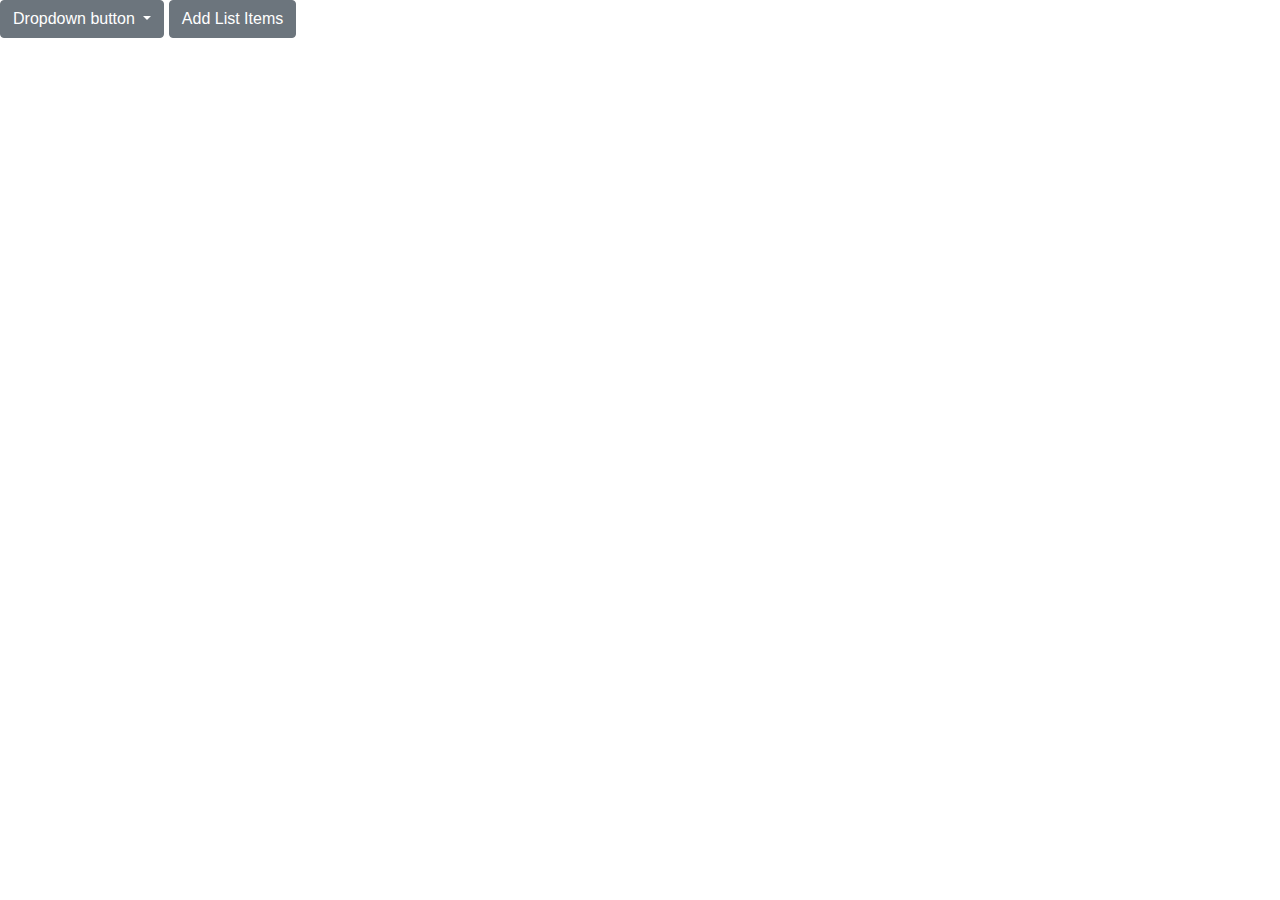
<file: covid/tests/index.html>
<!DOCTYPE html>
<html lang="en" dir="ltr">
  <head>
    <meta charset="utf-8">
    <title></title>
    <style media="screen">
      .dropdown-menu {
  max-height: 200px;
  overflow-y: auto;
}
    </style>
  </head>
  <body>
    <script src="https://cdnjs.cloudflare.com/ajax/libs/jquery/3.3.1/jquery.min.js"></script>
    <script src="https://cdnjs.cloudflare.com/ajax/libs/popper.js/1.15.0/umd/popper.min.js"></script>
    <script src="https://cdnjs.cloudflare.com/ajax/libs/twitter-bootstrap/4.3.1/js/bootstrap.min.js"></script>
    <link href="https://cdnjs.cloudflare.com/ajax/libs/twitter-bootstrap/4.3.1/css/bootstrap.min.css" rel="stylesheet" />
    <div class="dropdown">
      <button class="btn btn-secondary dropdown-toggle" type="button" id="dropdownMenuButton" data-toggle="dropdown" aria-haspopup="true" aria-expanded="false">
        Dropdown button
      </button>
      <div class="dropdown-menu" aria-labelledby="dropdownMenuButton" id="dropdown1">
        <a class="dropdown-item" href="#">Action</a>
        <a class="dropdown-item" href="#">Another action</a>
        <a class="dropdown-item" href="#">Something else here</a>
      </div>
      <button class="btn btn-secondary" type="button" onclick="addItems()">Add List Items</button>
    </div>
    <script type="text/javascript">
      function addItems() {
        var numberOfItems = 50;
        for (var i = 0; i<numberOfItems; i++) {
          var ele = document.createElement("a");
          ele.classList = "dropdown-item";
          ele.href = "#";
          ele.innerText = "" + i;
          document.querySelector("#dropdown1").appendChild(ele);
        }
      }
    </script>
  </body>
</html>
</file>
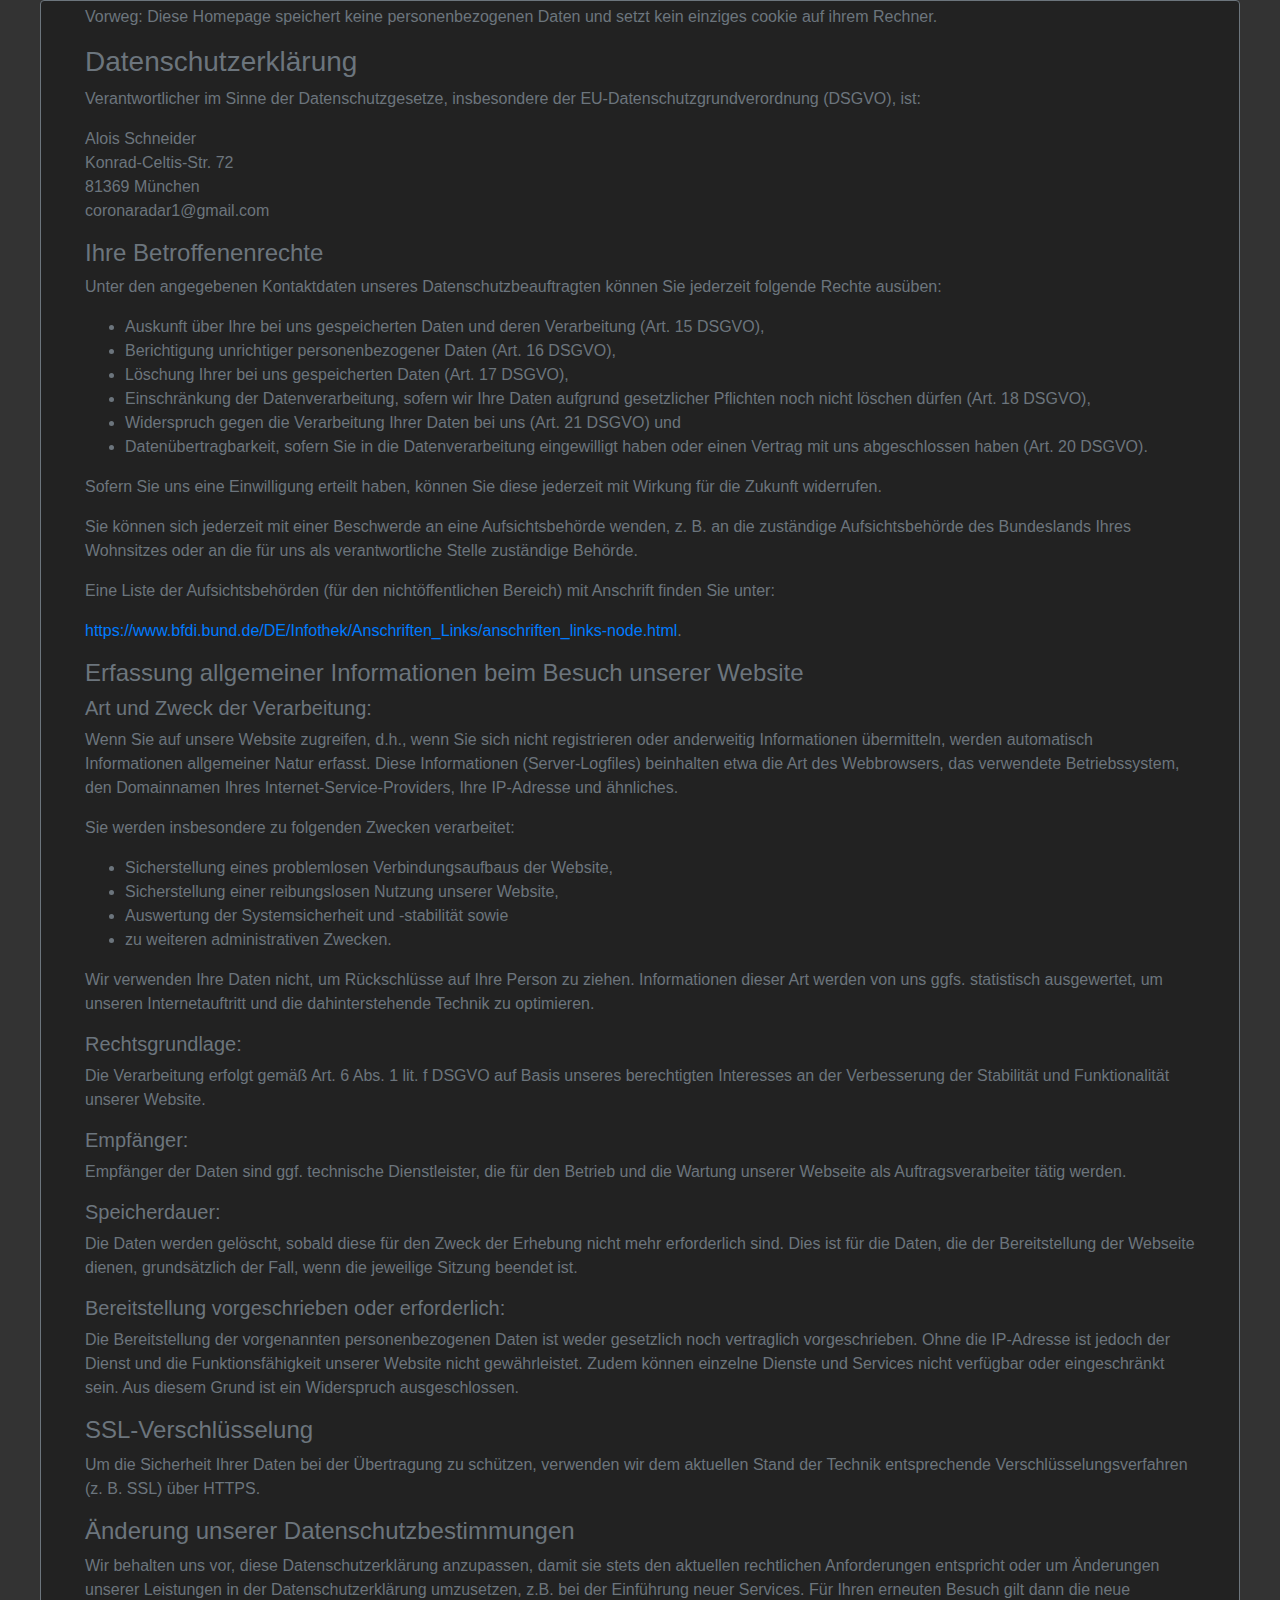
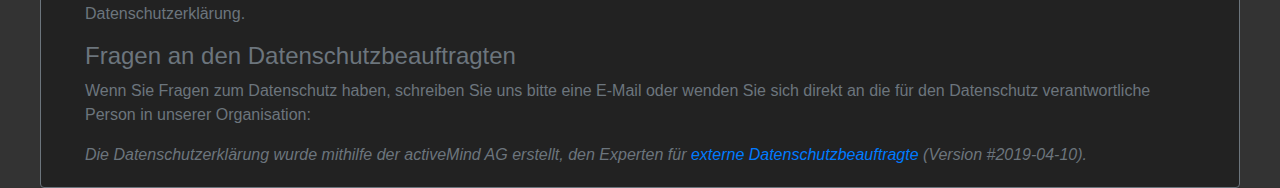
<file: covid/dsgvo.html>
<!DOCTYPE html>
<html lang="de" dir="ltr">
  <head>
    <meta charset="utf-8">
    <meta name="viewport" content="width=device-width, initial-scale=1">
    <title>Covid Radar</title>
    <link rel="stylesheet" href="https://stackpath.bootstrapcdn.com/bootstrap/4.3.1/css/bootstrap.min.css" integrity="sha384-ggOyR0iXCbMQv3Xipma34MD+dH/1fQ784/j6cY/iJTQUOhcWr7x9JvoRxT2MZw1T" crossorigin="anonymous">
    <link rel="stylesheet" type="text/css" href="style.css">
  </head>
  <body style="background-color: #333;">
    <div class="container-fluid mt-0 p-1 border border-secondary rounded" id="mainContainer" style="background-color: #222">
      <div class="container mainContainer text-secondary">
        <p>Vorweg: Diese Homepage speichert keine personenbezogenen Daten und setzt kein einziges cookie auf ihrem Rechner.</p>
        <h3>Datenschutzerklärung</h3>
        <p>Verantwortlicher im Sinne der Datenschutzgesetze, insbesondere der EU-Datenschutzgrundverordnung (DSGVO), ist:</p>
        <p>Alois Schneider
          <br>Konrad-Celtis-Str. 72
          <br>81369 München
          <br>coronaradar1@gmail.com</p>
          <h4>Ihre Betroffenenrechte</h4>
          <p>Unter den angegebenen Kontaktdaten unseres Datenschutzbeauftragten können Sie jederzeit folgende Rechte ausüben:</p>
          <ul>
            <li>Auskunft über Ihre bei uns gespeicherten Daten und deren Verarbeitung (Art. 15 DSGVO),</li>
            <li>Berichtigung unrichtiger personenbezogener Daten (Art. 16 DSGVO),</li>
            <li>Löschung Ihrer bei uns gespeicherten Daten (Art. 17 DSGVO),</li>
            <li>Einschränkung der Datenverarbeitung, sofern wir Ihre Daten aufgrund gesetzlicher Pflichten noch nicht löschen dürfen (Art. 18 DSGVO),</li>
            <li>Widerspruch gegen die Verarbeitung Ihrer Daten bei uns (Art. 21 DSGVO) und</li>
            <li>Datenübertragbarkeit, sofern Sie in die Datenverarbeitung eingewilligt haben oder einen Vertrag mit uns abgeschlossen haben (Art. 20 DSGVO).</li>
          </ul>
          <p>Sofern Sie uns eine Einwilligung erteilt haben, können Sie diese jederzeit mit Wirkung für die Zukunft widerrufen.</p>
          <p>Sie können sich jederzeit mit einer Beschwerde an eine Aufsichtsbehörde wenden, z. B. an die zuständige Aufsichtsbehörde des Bundeslands Ihres Wohnsitzes oder an die für uns als verantwortliche Stelle zuständige Behörde.</p>
          <p>Eine Liste der Aufsichtsbehörden (für den nichtöffentlichen Bereich) mit Anschrift finden Sie unter:</p>
          <p class="text-truncate"><a href="https://www.bfdi.bund.de/DE/Infothek/Anschriften_Links/anschriften_links-node.html" target="_blank" rel="nofollow noopener">https://www.bfdi.bund.de/DE/Infothek/Anschriften_Links/anschriften_links-node.html</a>.</p>
          <p></p><h4>Erfassung allgemeiner Informationen beim Besuch unserer Website</h4>
          <h5>Art und Zweck der Verarbeitung:</h5>
          <p>Wenn Sie auf unsere Website zugreifen, d.h., wenn Sie sich nicht registrieren oder anderweitig Informationen übermitteln, werden automatisch Informationen allgemeiner Natur erfasst. Diese Informationen (Server-Logfiles) beinhalten etwa die Art des Webbrowsers, das verwendete Betriebssystem, den Domainnamen Ihres Internet-Service-Providers, Ihre IP-Adresse und ähnliches. </p>
          <p>Sie werden insbesondere zu folgenden Zwecken verarbeitet:</p>
          <ul>
            <li>Sicherstellung eines problemlosen Verbindungsaufbaus der Website,</li>
            <li>Sicherstellung einer reibungslosen Nutzung unserer Website,</li>
            <li>Auswertung der Systemsicherheit und -stabilität sowie</li>
            <li>zu weiteren administrativen Zwecken.</li>
          </ul>
          <p>Wir verwenden Ihre Daten nicht, um Rückschlüsse auf Ihre Person zu ziehen. Informationen dieser Art werden von uns ggfs. statistisch ausgewertet, um unseren Internetauftritt und die dahinterstehende Technik zu optimieren.</p>
          <h5>Rechtsgrundlage:</h5>
          <p>Die Verarbeitung erfolgt gemäß Art. 6 Abs. 1 lit. f DSGVO auf Basis unseres berechtigten Interesses an der Verbesserung der Stabilität und Funktionalität unserer Website.</p>
          <h5>Empfänger:</h5>
          <p>Empfänger der Daten sind ggf. technische Dienstleister, die für den Betrieb und die Wartung unserer Webseite als Auftragsverarbeiter tätig werden.</p>
          <h5>Speicherdauer:</h5>
          <p>Die Daten werden gelöscht, sobald diese für den Zweck der Erhebung nicht mehr erforderlich sind. Dies ist für die Daten, die der Bereitstellung der Webseite dienen, grundsätzlich der Fall, wenn die jeweilige Sitzung beendet ist.</p>
          <h5>Bereitstellung vorgeschrieben oder erforderlich:</h5>
          <p>Die Bereitstellung der vorgenannten personenbezogenen Daten ist weder gesetzlich noch vertraglich vorgeschrieben. Ohne die IP-Adresse ist jedoch der Dienst und die Funktionsfähigkeit unserer Website nicht gewährleistet. Zudem können einzelne Dienste und Services nicht verfügbar oder eingeschränkt sein. Aus diesem Grund ist ein Widerspruch ausgeschlossen. </p>
          <p></p><h4>SSL-Verschlüsselung</h4>
          <p>Um die Sicherheit Ihrer Daten bei der Übertragung zu schützen, verwenden wir dem aktuellen Stand der Technik entsprechende Verschlüsselungsverfahren (z. B. SSL) über HTTPS.</p>
          <p></p><h4>Änderung unserer Datenschutzbestimmungen</h4>
          <p>Wir behalten uns vor, diese Datenschutzerklärung anzupassen, damit sie stets den aktuellen rechtlichen Anforderungen entspricht oder um Änderungen unserer Leistungen in der Datenschutzerklärung umzusetzen, z.B. bei der Einführung neuer Services. Für Ihren erneuten Besuch gilt dann die neue Datenschutzerklärung.</p>
          <h4>Fragen an den Datenschutzbeauftragten</h4>
          <p>Wenn Sie Fragen zum Datenschutz haben, schreiben Sie uns bitte eine E-Mail oder wenden Sie sich direkt an die für den Datenschutz verantwortliche Person in unserer Organisation:</p>
          <p></p><p><em>Die Datenschutzerklärung wurde mithilfe der activeMind AG erstellt, den Experten für <a href="https://www.activemind.de/datenschutz/datenschutzbeauftragter/" target="_blank" rel="noopener">externe Datenschutzbeauftragte</a> (Version #2019-04-10).</em></p>
        </div>
    </div>
  </body>
</html>
</file>
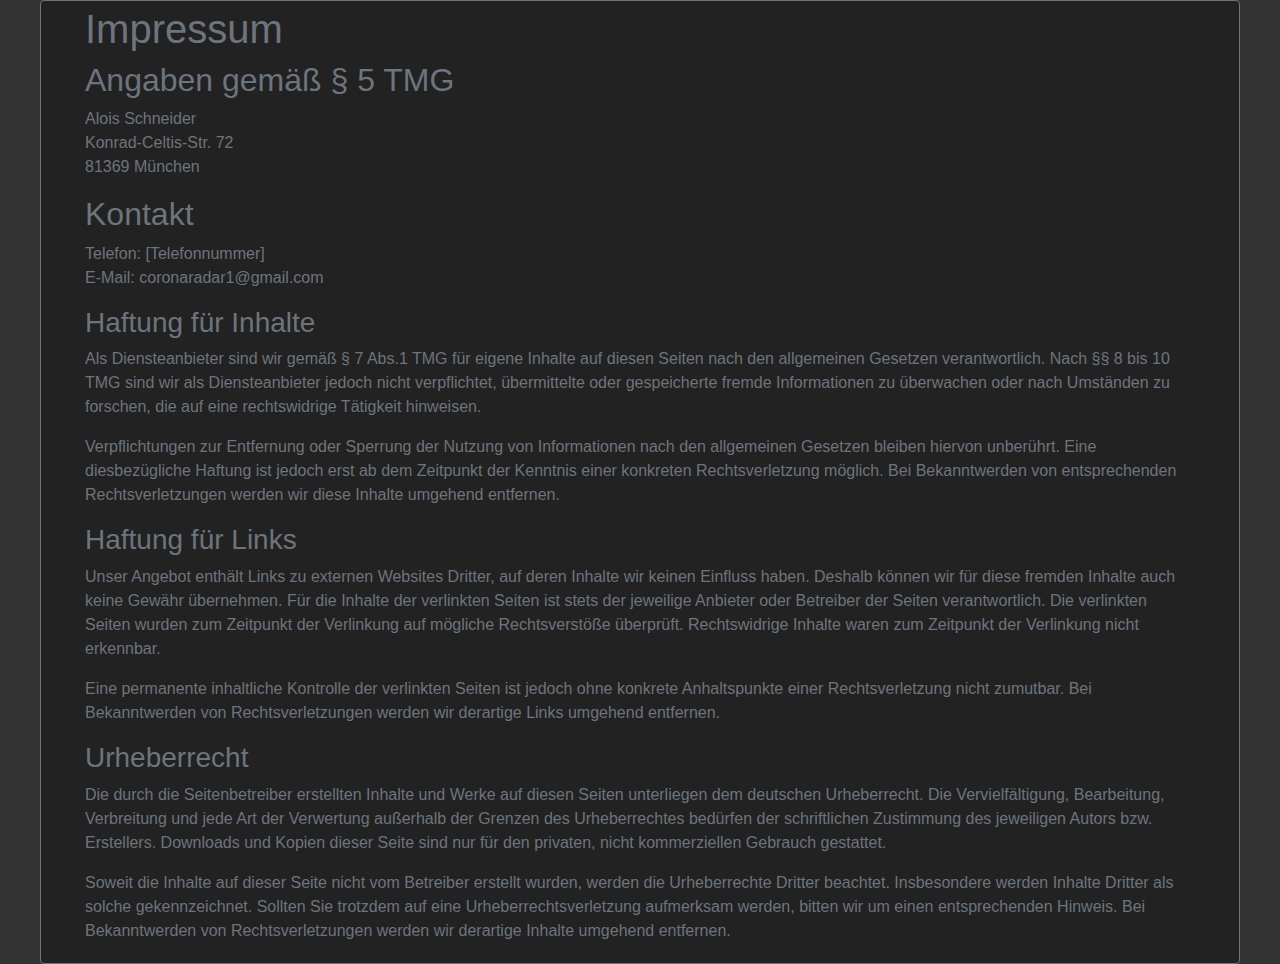
<file: covid/impressum.html>
<!DOCTYPE html>
<html lang="de" dir="ltr">
  <head>
    <meta charset="utf-8">
    <meta name="viewport" content="width=device-width, initial-scale=1">
    <title>Covid Radar</title>
    <link rel="stylesheet" href="https://stackpath.bootstrapcdn.com/bootstrap/4.3.1/css/bootstrap.min.css" integrity="sha384-ggOyR0iXCbMQv3Xipma34MD+dH/1fQ784/j6cY/iJTQUOhcWr7x9JvoRxT2MZw1T" crossorigin="anonymous">
    <link rel="stylesheet" type="text/css" href="style.css">
  </head>
  <body style="background-color: #333;">
    <div class="container-fluid mt-0 p-1 border border-secondary rounded" id="mainContainer" style="background-color: #222">
      <div class="container mainContainer text-secondary">
        <h1>Impressum</h1>
        <h2>Angaben gem&auml;&szlig; &sect; 5 TMG</h2> <p>Alois Schneider<br /> Konrad-Celtis-Str. 72<br /> 81369 M&uuml;nchen</p>
        <h2>Kontakt</h2> <p>Telefon: &#91;Telefonnummer&#93;<br /> E-Mail: coronaradar1@gmail.com</p>
        <h3>Haftung f&uuml;r Inhalte</h3> <p>Als Diensteanbieter sind wir gem&auml;&szlig; &sect; 7 Abs.1 TMG f&uuml;r eigene Inhalte auf diesen Seiten nach den allgemeinen Gesetzen verantwortlich. Nach &sect;&sect; 8 bis 10 TMG sind wir als Diensteanbieter jedoch nicht verpflichtet, &uuml;bermittelte oder gespeicherte fremde Informationen zu &uuml;berwachen oder nach Umst&auml;nden zu forschen, die auf eine rechtswidrige T&auml;tigkeit hinweisen.</p> <p>Verpflichtungen zur Entfernung oder Sperrung der Nutzung von Informationen nach den allgemeinen Gesetzen bleiben hiervon unber&uuml;hrt. Eine diesbez&uuml;gliche Haftung ist jedoch erst ab dem Zeitpunkt der Kenntnis einer konkreten Rechtsverletzung m&ouml;glich. Bei Bekanntwerden von entsprechenden Rechtsverletzungen werden wir diese Inhalte umgehend entfernen.</p> <h3>Haftung f&uuml;r Links</h3> <p>Unser Angebot enth&auml;lt Links zu externen Websites Dritter, auf deren Inhalte wir keinen Einfluss haben. Deshalb k&ouml;nnen wir f&uuml;r diese fremden Inhalte auch keine Gew&auml;hr &uuml;bernehmen. F&uuml;r die Inhalte der verlinkten Seiten ist stets der jeweilige Anbieter oder Betreiber der Seiten verantwortlich. Die verlinkten Seiten wurden zum Zeitpunkt der Verlinkung auf m&ouml;gliche Rechtsverst&ouml;&szlig;e &uuml;berpr&uuml;ft. Rechtswidrige Inhalte waren zum Zeitpunkt der Verlinkung nicht erkennbar.</p> <p>Eine permanente inhaltliche Kontrolle der verlinkten Seiten ist jedoch ohne konkrete Anhaltspunkte einer Rechtsverletzung nicht zumutbar. Bei Bekanntwerden von Rechtsverletzungen werden wir derartige Links umgehend entfernen.</p> <h3>Urheberrecht</h3> <p>Die durch die Seitenbetreiber erstellten Inhalte und Werke auf diesen Seiten unterliegen dem deutschen Urheberrecht. Die Vervielf&auml;ltigung, Bearbeitung, Verbreitung und jede Art der Verwertung au&szlig;erhalb der Grenzen des Urheberrechtes bed&uuml;rfen der schriftlichen Zustimmung des jeweiligen Autors bzw. Erstellers. Downloads und Kopien dieser Seite sind nur f&uuml;r den privaten, nicht kommerziellen Gebrauch gestattet.</p> <p>Soweit die Inhalte auf dieser Seite nicht vom Betreiber erstellt wurden, werden die Urheberrechte Dritter beachtet. Insbesondere werden Inhalte Dritter als solche gekennzeichnet. Sollten Sie trotzdem auf eine Urheberrechtsverletzung aufmerksam werden, bitten wir um einen entsprechenden Hinweis. Bei Bekanntwerden von Rechtsverletzungen werden wir derartige Inhalte umgehend entfernen.</p>

      </div>
    </div>
  </body>
</html>
</file>
<file: covid/style.css>
html {
}

body {
  background-color: #222;
}

#mainContainer {
  max-width: 1200px;  //wird per javascript überschrieben
}

.dropdown-menu {
  max-height: 200px;
  overflow-y: auto;
}

canvas {
  width: auto;
  height: auto;
}


.card-header {
  white-space: nowrap;
  overflow: hidden;
  text-overflow: ellipsis;
  }
</file>
